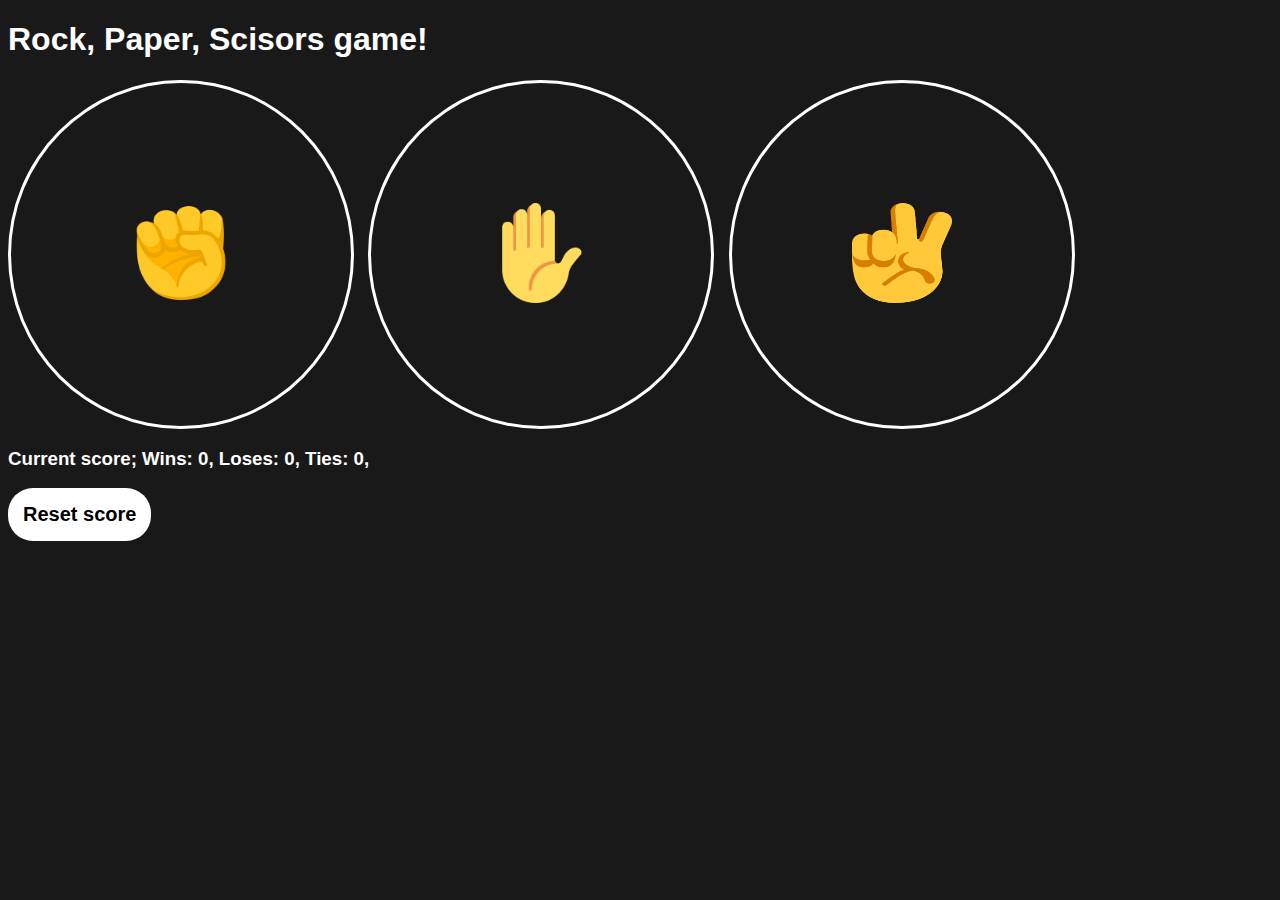
<file: index.html>
<!DOCTYPE html>
<html>
    <head>
        <link rel="stylesheet" href="styles/rps.css">
        <title></title>

    </head>
    <body>
        <h1>Rock, Paper, Scisors game!</h1>
        <button class="move-button" onclick="
        playGame('ROCK')">
            <img class= 'image-resize' src = "images/ROCK.png"><img>
        </button>
        <button class ="move-button" onclick="
        playGame('PAPER')">
            <img class= 'image-resize' src = "images/PAPER.png"><img>
        </button>
        <button class ="move-button" onclick="
        playGame('SCISORS')">
            <img class= 'image-resize' src = "images/SCISORS.png"><img>
        </button>
        <h3 id = 'gameWinner'></h3>
        <h3 id = 'scoreText'>Current score: </h3>
        <button class ="reset-button" onclick="
        score.resetScore()">
        Reset score
        </button>
        
        <script src="scripts/rps.js"></script>
    </body>
</html>
</file>
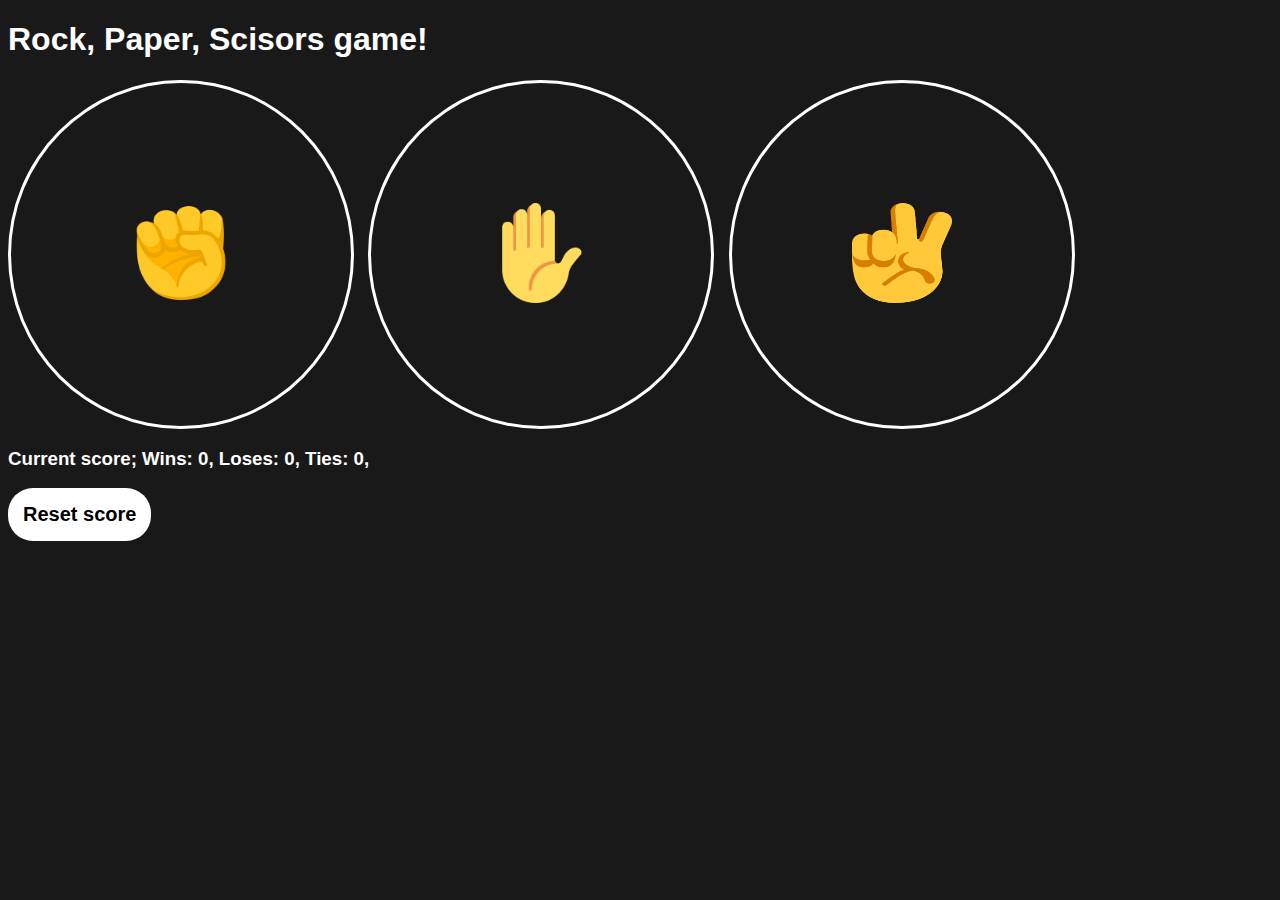
<file: rock-paper-scisors.html>
<!DOCTYPE html>
<html>
    <head>
        <link rel="stylesheet" href="styles/rps.css">
        <title></title>

    </head>
    <body>
        <h1>Rock, Paper, Scisors game!</h1>
        <button class="move-button" onclick="
        playGame('ROCK')">
            <img class= 'image-resize' src = "images/ROCK.png"><img>
        </button>
        <button class ="move-button" onclick="
        playGame('PAPER')">
            <img class= 'image-resize' src = "images/PAPER.png"><img>
        </button>
        <button class ="move-button" onclick="
        playGame('SCISORS')">
            <img class= 'image-resize' src = "images/SCISORS.png"><img>
        </button>
        <h3 id = 'gameWinner'></h3>
        <h3 id = 'scoreText'>Current score: </h3>
        <button class ="reset-button" onclick="
        score.resetScore()">
        Reset score
        </button>
        
        <script src="scripts/rps.js"></script>
    </body>
</html>
</file>
<file: styles/rps.css>
body{
    background-color: rgb(25, 25, 25);
    font-family: "Arial";
    color: white;
}
.move-button{
    padding: 120px;
    background-color: transparent;
    border: 3px solid white;
    border-radius: 50%;
    cursor: pointer;
    margin-right: 10px;
}
.image-resize{
    height: 100px;
    width: 100px;
}
.reset-button{
    border: none;
    padding: 15px;
    background-color: white;
    color: black;
    font-weight: bolds;
    border-radius: 25px;
    cursor: pointer;
    font-weight: bold;
    font-size: 20px;
}
.move-button:hover {
    background-color: white;
    transition: 0.3s;
}
</file>
